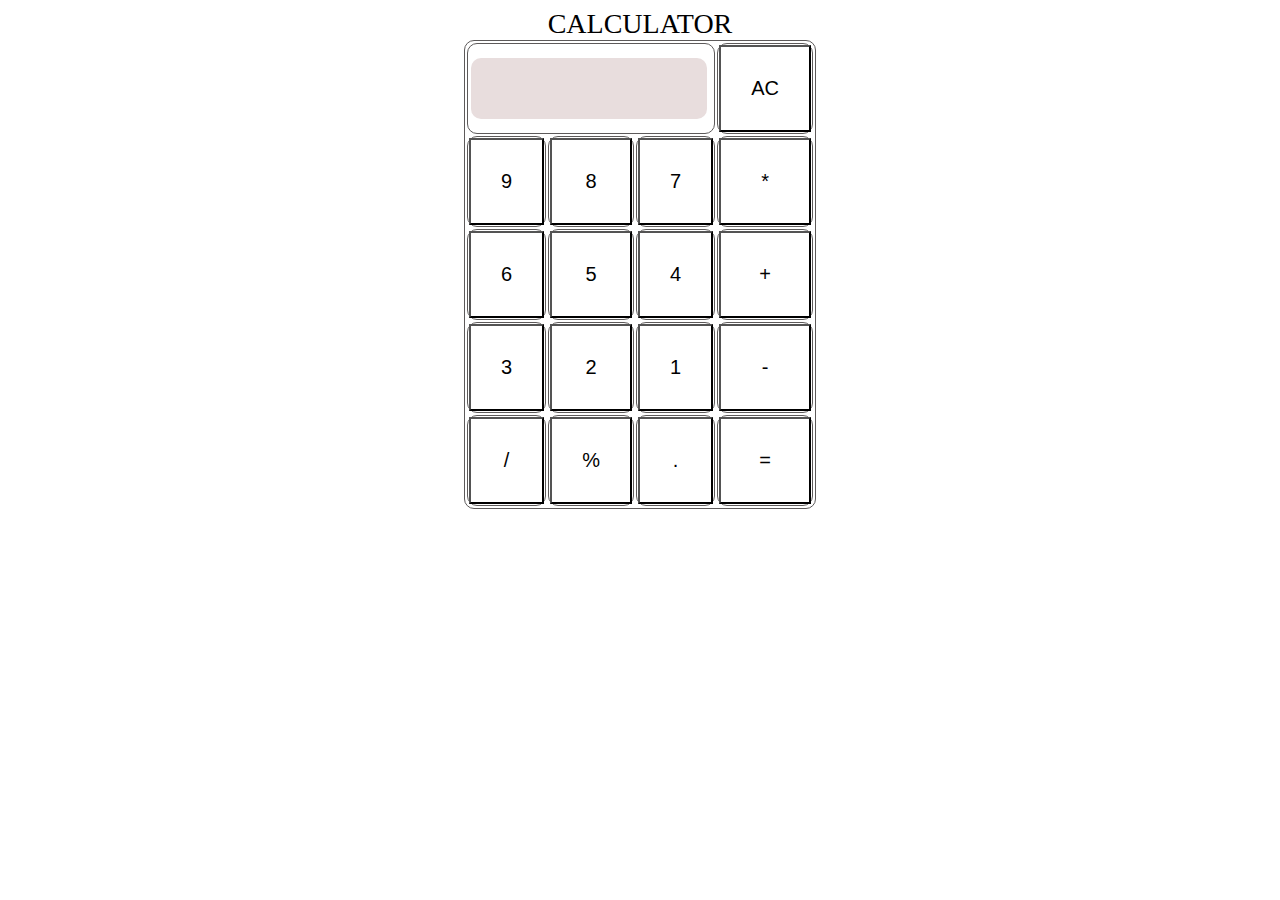
<file: OIBSIP-main/Calculator/index.html>
<!DOCTYPE html>
<html lang="en">
<head>
    <meta charset="UTF-8">
    <meta http-equiv="X-UA-Compatible" content="IE=edge">
    <meta name="viewport" content="width=device-width, initial-scale=1.0">
    <link rel="stylesheet" href="style.css">
    <script src="script.js"></script>
    <title>Calculator</title>
</head>
<body >
        <table class="center">
            <caption>CALCULATOR</caption>
            <tr>
                <td colspan="3"><input type="text" id="result"></td>
                <td><button onclick="ac()" class="clear">AC</button></td>
            </tr>
            <tr>
                <td><button onclick="show('9')">9</button></td>
                <td><button onclick="show('8')">8</button></td>
                <td><button onclick="show('7')">7</button></td>
                <td><button onclick="show('*')">*</button></td>

            </tr>
            <tr>
                <td><button onclick="show('6')">6</button></td>
                <td><button onclick="show('5')">5</button></td>
                <td><button onclick="show('4')">4</button></td>
                <td><button onclick="show('+')">+</button></td>
                
            </tr>
            <tr>
                <td><button onclick="show('3')">3</button></td>
                <td><button onclick="show('2')">2</button></td>
                <td><button onclick="show('1')">1</button></td>
                <td><button onclick="show('-')">-</button></td>
                
            </tr>
            <tr>
                <td><button onclick="show('/')">/</button></td>
                <td><button onclick="show('%')">%</button></td>
                <td><button onclick="show('.')">.</button></td>
                <td><button onclick="res()">=</button></td>
                
            </tr>
        </table>

   
</body>
</html>
</file>
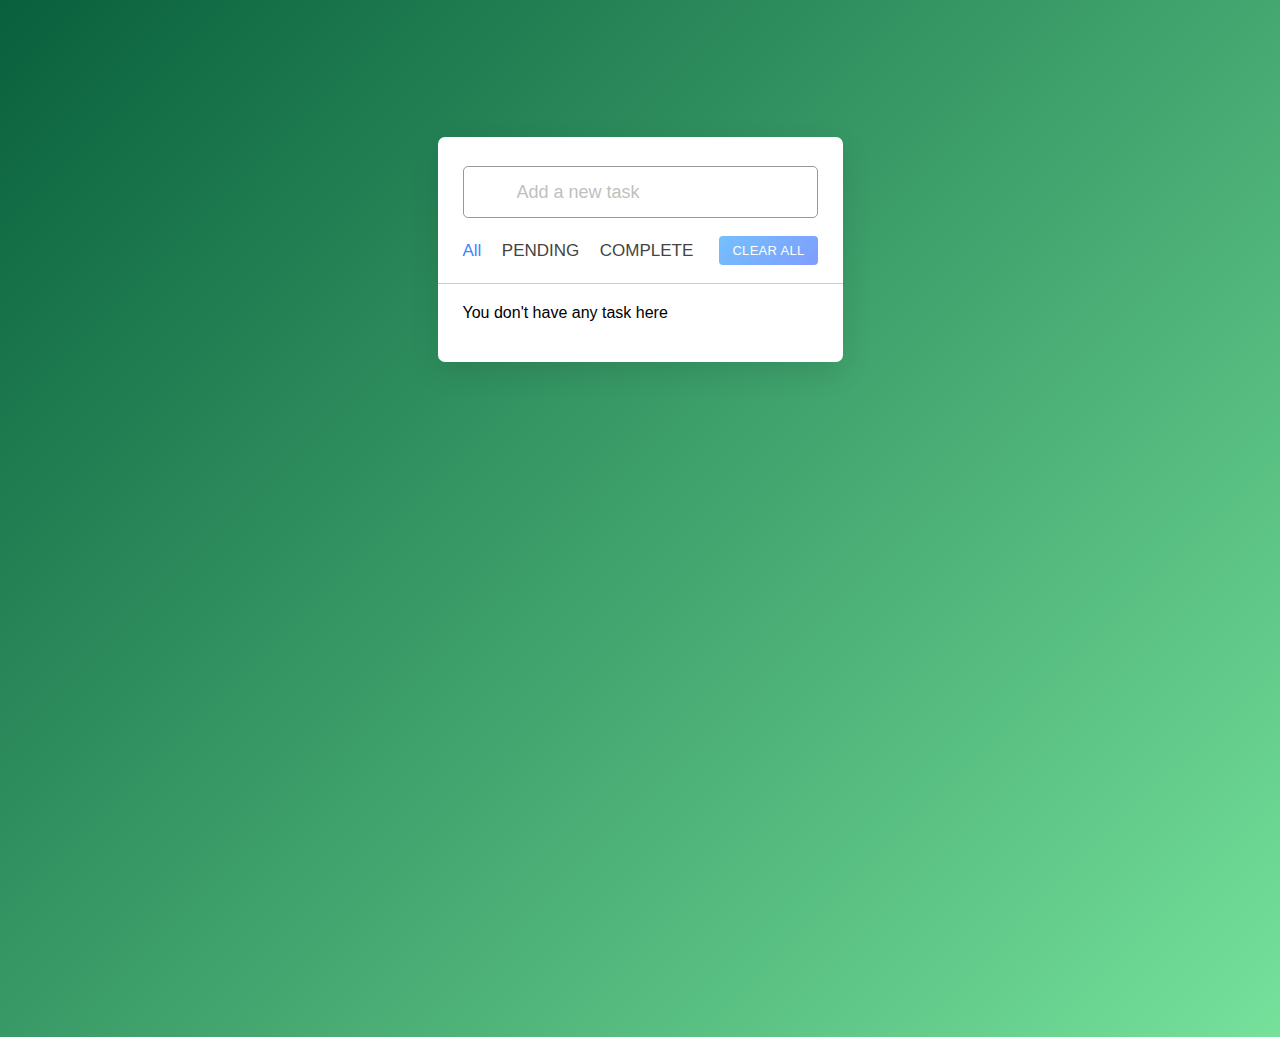
<file: OIBSIP-main/ToDOList/index.html>
<!DOCTYPE html>
<html lang="en" dir="ltr">
  <head>
    <meta charset="utf-8">  
    <title>Todo List App </title>
    <link rel="stylesheet" href="style.css">
    <meta name="viewport" content="width=device-width, initial-scale=1.0">

  </head>
  <body>
    <div class="wrapper">
      <div class="task-input">
        
        <input type="text" placeholder="Add a new task">
      </div>
      <div class="controls">
        <div class="filters">
          <span class="active" id="all">All</span>
          <span id="pending">PENDING</span>
          <span id="completed">COMPLETE</span>
        </div>
        <button class="clear-btn">CLEAR ALL</button>
      </div>
      <ul class="task-box"></ul>
    </div>

    <script src="script.js"></script>

  </body>
</html>
</file>
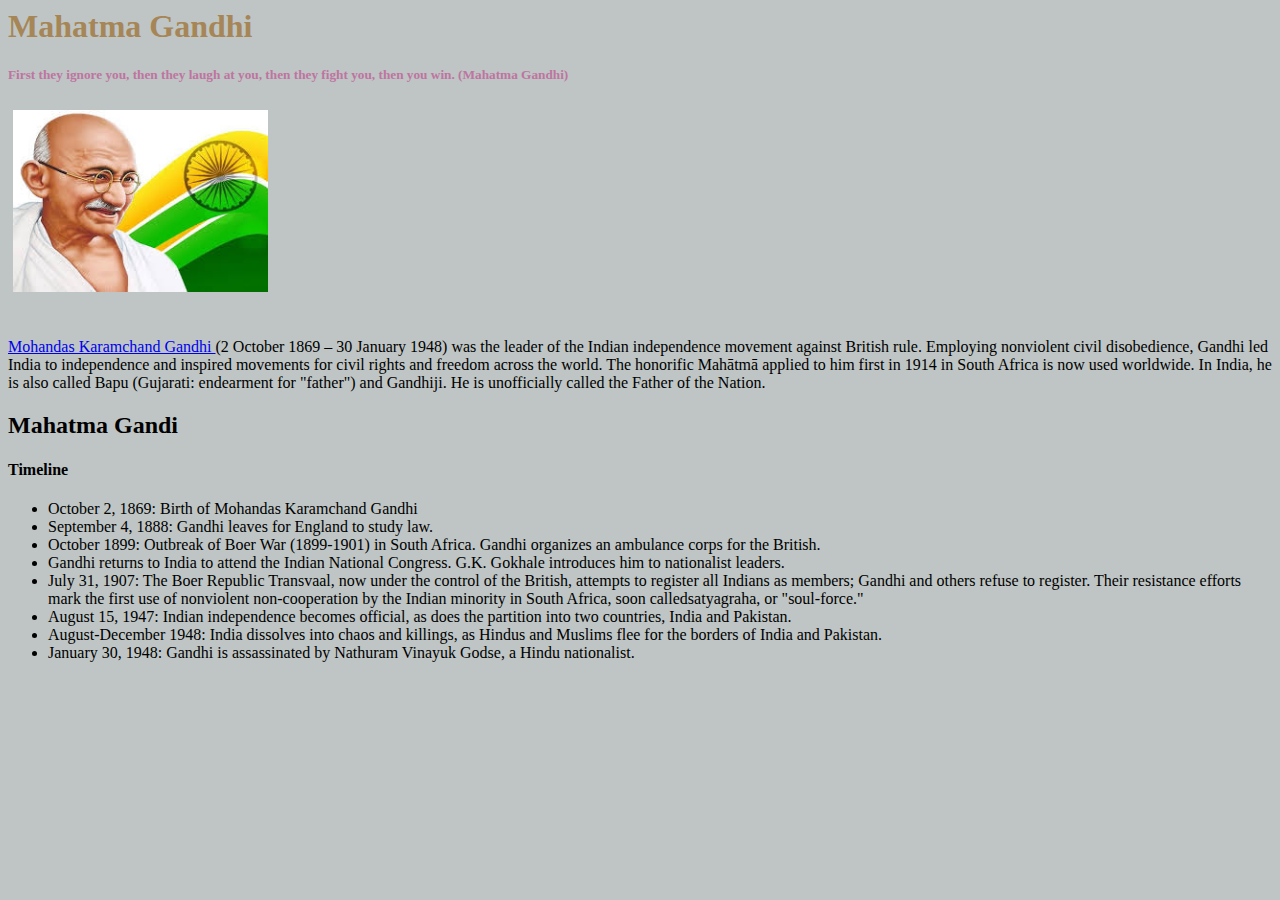
<file: OIBSIP-main/Tribute Page/index.html>
<html lang="en">
    <div class = "text-center">
    <head>
        <link rel="stylesheet" href="style.css">
      <title>Mahatma Gandhi Tribute Page</title>
    </head>
  <body> 
    <!-- Title -->
    <h1>Mahatma Gandhi</h1>
    <!-- Quote -->
    <h5>First they ignore you, then they laugh at you, then they fight you, then you win. (Mahatma Gandhi) </h5>
    <img src = "images\gandhi01.jpg" style="padding:5px; " alt="gandhiji photo" >
    <div class = "text-left">
    <p>
      <a href = "images\gandhi.jpg" target = "blank">Mohandas Karamchand Gandhi </a> (2 October 1869 – 30 January 1948) was the leader of the Indian independence movement against British rule. Employing nonviolent civil disobedience, Gandhi led India to independence and inspired movements for civil rights and freedom across the world. The honorific Mahātmā applied to him first in 1914 in South Africa is now used worldwide. In India, he is also called Bapu (Gujarati: endearment for "father") and Gandhiji. He is unofficially called the Father of the Nation.
    </p>
    
    
    <h2> Mahatma Gandi </h2>
    <h4> Timeline </h4>
    <ul>
      <li> October 2, 1869: Birth of Mohandas Karamchand Gandhi </li>
      
      <li> September 4, 1888: Gandhi leaves for England to study law. </li>
      
      <li> October 1899: Outbreak of Boer War (1899-1901) in South Africa. Gandhi organizes an ambulance corps for the British. </li>
      
      <li> Gandhi returns to India to attend the Indian National Congress. G.K. Gokhale introduces him to nationalist leaders. </li>
      
      <li>July 31, 1907: The Boer Republic Transvaal, now under the control of the British, attempts to register all Indians as members; Gandhi and others refuse to register. Their resistance efforts mark the first use of nonviolent non-cooperation by the Indian minority in South Africa, soon calledsatyagraha, or "soul-force." </li>
      
      <li> August 15, 1947: Indian independence becomes official, as does the partition into two countries, India and Pakistan. </li>
      
      <li> August-December 1948: India dissolves into chaos and killings, as Hindus and Muslims flee for the borders of India and Pakistan. </li> 
  
      
      <li> January 30, 1948: Gandhi is assassinated by Nathuram Vinayuk Godse, a Hindu nationalist. </li>  
        
      
    
    </ul>
  
  </body>
    </div>
  </html>
</file>
<file: OIBSIP-main/Calculator/style.css>
table, th, td {
    border: 1px solid rgb(93, 90, 90);
    border-radius: 10px;
  }
button{
    justify-content: space-between;
    padding: 30px;
    border-collapse: collapse;
    width: 100%;
    font-size: 20px;
    font-family: sans-serif;
    background-color: rgb(255, 255, 255);
}
input{
    width:78% ;
    background-color:rgb(232, 221, 221);
    padding: 23px;
    border-radius: 10px;
    margin: 2px;
    font-family: sans-serif;
    border:2px ;
}


caption
{
    font-family:'Times New Roman', Times, serif;
    font-size: 28px;
    font-weight:16px ;
    color: rgb(0, 0, 0);
}

.center {
    margin-left: auto;
    margin-right: auto;
    padding: auto;
    
  }
</file>
<file: OIBSIP-main/ToDOList/style.css>
*{
  margin: 0;
  padding: 0;
  box-sizing: border-box;
  font-family: 'Poppins', sans-serif;
}
body{
  width: 100%;
  height: 100vh;
  overflow: hidden;
  background: linear-gradient(135deg, #08603c, #75e19b);
}
::selection{
  color: rgb(199, 174, 174);
  background: #3C87FF;
}
.wrapper{
  max-width: 405px;
  padding: 29px 0 30px;
  margin: 137px auto;
  background: #fff;
  border-radius: 7px;
  box-shadow: 0 10px 30px rgba(0,0,0,0.1);
}
.task-input{
  height: 52px;
  padding: 0 25px;
  position: relative;
}
.task-input img{
  top: 50%;
  position: absolute;
  transform: translate(17px, -50%);
}
.task-input input{
  height: 100%;
  width: 100%;
  outline: none;
  font-size: 18px;
  border-radius: 5px;
  padding: 0 20px 0 53px;
  border: 1px solid #999;
}
.task-input input:focus,
.task-input input.active{
  padding-left: 52px;
  border: 2px solid #3C87FF;
}
.task-input input::placeholder{
  color: #bfbfbf;
}
.controls, li{
  display: flex;
  align-items: center;
  justify-content: space-between;
}
.controls{
  padding: 18px 25px;
  border-bottom: 1px solid #ccc;
}
.filters span{
  margin: 0 8px;
  font-size: 17px;
  color: #444444;
  cursor: pointer;
}
.filters span:first-child{
  margin-left: 0;
}
.filters span.active{
  color: #3C87FF;
}
.controls .clear-btn{
  border: none;
  opacity: 0.6;
  outline: none;
  color: #fff;
  cursor: pointer;
  font-size: 13px;
  padding: 7px 13px;
  border-radius: 4px;
  letter-spacing: 0.3px;
  pointer-events: none;
  transition: transform 0.25s ease;
  background: linear-gradient(135deg, #1798fb 0%, #2D5CFE 100%);
}
.clear-btn.active{
  opacity: 0.9;
  pointer-events: auto;
}
.clear-btn:active{
  transform: scale(0.93);
}
.task-box{
  margin-top: 20px;
  margin-right: 5px;
  padding: 0 20px 10px 25px;
}
.task-box.overflow{
  overflow-y: auto;
  max-height: 300px;
}
.task-box::-webkit-scrollbar{
  width: 5px;
}
.task-box::-webkit-scrollbar-track{
  background: #f1f1f1;
  border-radius: 25px;
}
.task-box::-webkit-scrollbar-thumb{
  background: #e6e6e6;
  border-radius: 25px;
}
.task-box .task{
  list-style: none;
  font-size: 17px;
  margin-bottom: 18px;
  padding-bottom: 16px;
  align-items: flex-start;
  border-bottom: 1px solid #ccc;
}
.task-box .task:last-child{
  margin-bottom: 0;
  border-bottom: 0;
  padding-bottom: 0;
}
.task-box .task label{
  display: flex;
  align-items: flex-start;
}
.task label input{
  margin-top: 7px;
  accent-color: #3C87FF;
}
.task label p{
  user-select: none;
  margin-left: 12px;
  word-wrap: break-word;
}
.task label p.checked{
  text-decoration: line-through;
}
.task-box .settings{
  position: relative;
}
.settings :where(i, li){
  cursor: pointer;
}
.settings .task-menu{
  z-index: 10;
  right: -5px;
  bottom: -65px;
  padding: 5px 0;
  background: #fff;
  position: absolute;
  border-radius: 4px;
  transform: scale(0);
  transform-origin: top right;
  box-shadow: 0 0 6px rgba(0,0,0,0.15);
  transition: transform 0.2s ease;
}
.task-box .task:last-child .task-menu{
  bottom: 0;
  transform-origin: bottom right;
}
.task-box .task:first-child .task-menu{
  bottom: -65px;
  transform-origin: top right;
}
.task-menu.show{
  transform: scale(1);
}
.task-menu li{
  height: 25px;
  font-size: 16px;
  margin-bottom: 2px;
  padding: 17px 15px;
  cursor: pointer;
  justify-content: flex-start;
}
.task-menu li:last-child{
  margin-bottom: 0;
}
.settings li:hover{
  background: #f5f5f5;
}
.settings li i{
  padding-right: 8px;
}

@media (max-width: 400px) {
  body{
    padding: 0 10px;
  }
  .wrapper {
    padding: 20px 0;
  }
  .filters span{
    margin: 0 5px;
  }
  .task-input{
    padding: 0 20px;
  }
  .controls{
    padding: 18px 20px;
  }
  .task-box{
    margin-top: 20px;
    margin-right: 5px;
    padding: 0 15px 10px 20px;
  }
  .task label input{
    margin-top: 4px;
  }
}
</file>
<file: OIBSIP-main/Tribute Page/style.css>
body {
    background-color: #bec5c4;
    font-family : Times New Roman;
  }
h1{
    color: #a68657;
}
h5{
    color: #bf74a1;
}

img{
    width: 255px;
    margin-bottom : 25px;
  }
</file>
